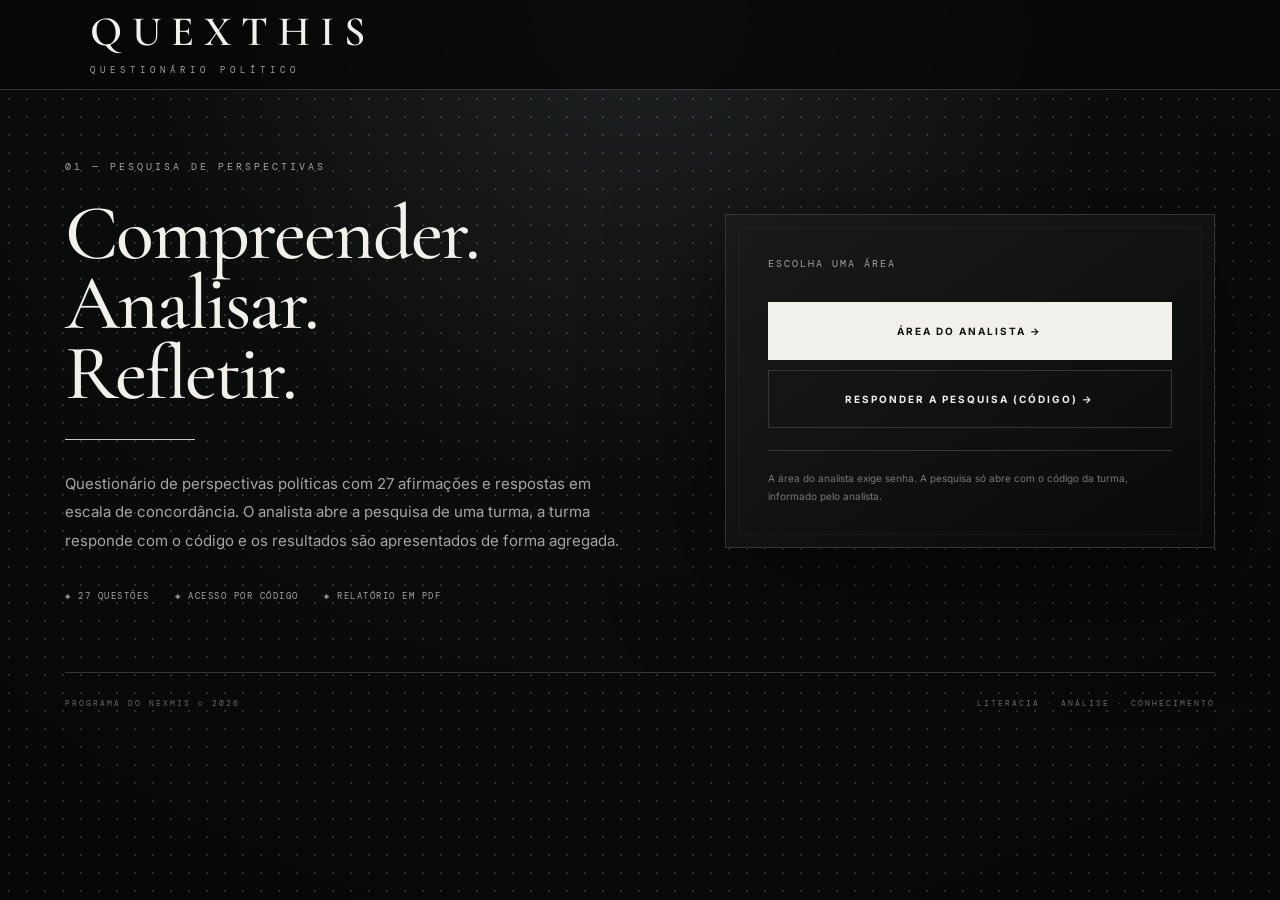
<file: index.html>
<!DOCTYPE html>
<html lang="pt-BR">
<head>
<meta charset="UTF-8">
<meta name="viewport" content="width=device-width, initial-scale=1.0">
<title>NEXMIS | Literacia Política</title>
<link rel="preconnect" href="https://fonts.googleapis.com">
<link href="https://fonts.googleapis.com/css2?family=Cormorant+Garamond:wght@400;500;600;700&family=DM+Mono&family=Inter:wght@400;500;600;700&display=swap" rel="stylesheet">
<link rel="stylesheet" href="style.css">
</head>
<body>
<header>
  <div class="logo">QUEXTHIS<small>QUESTIONÁRIO POLÍTICO</small></div>
</header>

<main>
<section>
  <div class="kicker">01 — PESQUISA DE PERSPECTIVAS</div>
  <h1>Compreender.<br>Analisar.<br>Refletir.</h1>
  <div class="linha"></div>
  <p class="descricao">
    Questionário de perspectivas políticas com 27 afirmações e respostas em escala de
    concordância. O analista abre a pesquisa de uma turma, a turma responde com o código
    e os resultados são apresentados de forma agregada.
  </p>
  <div class="informacoes">
    <span>◈ 27 QUESTÕES</span>
    <span>◈ ACESSO POR CÓDIGO</span>
    <span>◈ RELATÓRIO EM PDF</span>
  </div>
</section>

<section class="card">
  <div class="titulo-card">ESCOLHA UMA ÁREA</div>
  <a class="botao-link" href="analista.html">ÁREA DO ANALISTA →</a>
  <a class="botao-link botao-secundario" href="pesquisa.html">RESPONDER A PESQUISA (CÓDIGO) →</a>
  <div class="aviso">
    A área do analista exige senha. A pesquisa só abre com o código da turma,
    informado pelo analista.
  </div>
</section>
</main>

<footer>
  <span>PROGRAMA DO NEXMIS © 2026</span>
  <span>LITERACIA · ANÁLISE · CONHECIMENTO</span>
</footer>
</body>
</html>
</file>
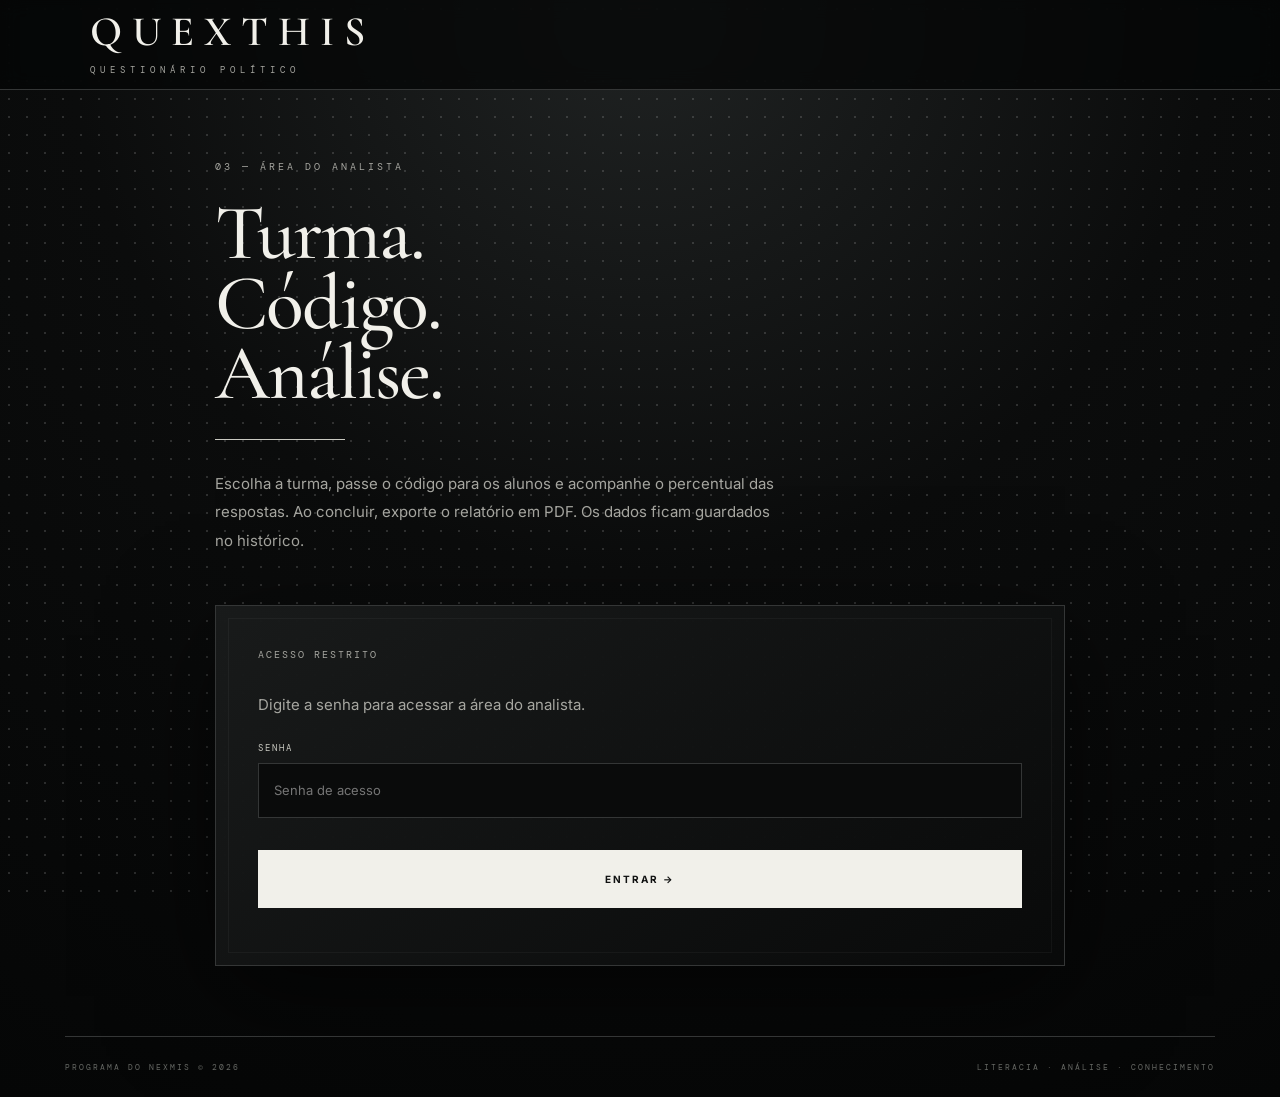
<file: analista.html>
<!DOCTYPE html>
<html lang="pt-BR">
<head>
<meta charset="UTF-8">
<meta name="viewport" content="width=device-width, initial-scale=1.0">
<title>NEXMIS | Analista</title>
<link rel="preconnect" href="https://fonts.googleapis.com">
<link href="https://fonts.googleapis.com/css2?family=Cormorant+Garamond:wght@400;500;600;700&family=DM+Mono&family=Inter:wght@400;500;600;700&display=swap" rel="stylesheet">
<link rel="stylesheet" href="style.css">
</head>
<body>
<header>
  <div class="logo">QUEXTHIS<small>QUESTIONÁRIO POLÍTICO</small></div>
</header>

<main class="resultados-container">
<section>
  <div class="kicker">03 — ÁREA DO ANALISTA</div>
  <h1>Turma.<br>Código.<br>Análise.</h1>
  <div class="linha"></div>
  <p class="descricao">
    Escolha a turma, passe o código para os alunos e acompanhe o percentual das respostas.
    Ao concluir, exporte o relatório em PDF. Os dados ficam guardados no histórico.
  </p>
</section>

<section class="card">
  <div id="loginAnalista">
    <div class="titulo-card">ACESSO RESTRITO</div>
    <p class="descricao curto">Digite a senha para acessar a área do analista.</p>
    <label for="senha">SENHA</label>
    <input id="senha" type="password" autocomplete="off" placeholder="Senha de acesso">
    <button id="entrar" type="button">ENTRAR →</button>
    <div id="erroLogin" class="erro" role="alert" aria-live="polite"></div>
  </div>

  <div id="painel" class="hidden">
    <div class="abas" id="abas">
      <button type="button" data-aba="nova" class="ativa">NOVA PESQUISA</button>
      <button type="button" data-aba="historico">HISTÓRICO</button>
    </div>

    <!-- NOVA PESQUISA -->
    <div id="vistaNova">
      <div class="titulo-card">SELECIONE A TURMA</div>
      <div class="filtros">
        <div>
          <label for="curso">CURSO</label>
          <select id="curso">
            <option value="">Selecione</option>
            <option>Desenvolvimento de Sistemas</option>
            <option>Eletrotécnica</option>
          </select>
        </div>
        <div>
          <label for="serie">SÉRIE</label>
          <select id="serie">
            <option value="">Selecione</option>
            <option>1º Ano</option>
            <option>2º Ano</option>
            <option>3º Ano</option>
          </select>
        </div>
        <div>
          <label for="turma">TURMA</label>
          <select id="turma">
            <option value="">Selecione</option>
            <option>Turma A</option>
            <option>Turma B</option>
          </select>
        </div>
      </div>
      <button id="gerar" type="button">GERAR CÓDIGO →</button>
      <div id="erroNova" class="erro" role="alert" aria-live="polite"></div>

      <div id="blocoAndamento" class="hidden">
        <div class="titulo-card espaco-topo">PESQUISAS EM ANDAMENTO</div>
        <div id="listaAndamento"></div>
      </div>
    </div>

    <!-- HISTÓRICO -->
    <div id="vistaHistorico" class="hidden">
      <div class="titulo-card">PESQUISAS CONCLUÍDAS</div>
      <div id="listaHistorico"></div>
    </div>

    <!-- DETALHE (pesquisa aberta ou concluída) -->
    <div id="vistaDetalhe" class="hidden">
      <div class="grupo-cabecalho">
        <div>
          <div class="resultado-titulo" id="detNome"></div>
          <div class="resultado-legenda" id="detStatus"></div>
        </div>
      </div>

      <div id="blocoAberta" class="hidden">
        <div class="qr-area">
          <div class="qr-info">
            <div class="resultado-legenda">CÓDIGO DA PESQUISA</div>
            <div class="codigo-grande" id="detCodigo"></div>
            <div class="resultado-legenda">Os alunos abrem o endereço abaixo e digitam o código:</div>
            <div class="link-pesquisa" id="detLink"></div>
          </div>
        </div>
      </div>

      <div id="detResumo"></div>
      <div class="resultado-legenda" id="detAtualizacao"></div>

      <div id="acoesAberta" class="hidden">
        <button id="abrirConclusao" type="button">CONCLUIR PESQUISA</button>
        <div id="confirmarConclusao" class="confirmacao hidden">
          <p class="descricao curto">Ao concluir, o código deixa de funcionar e ninguém mais poderá responder. Digite a senha para confirmar.</p>
          <label for="senhaConclusao">SENHA</label>
          <input id="senhaConclusao" type="password" autocomplete="off" placeholder="Senha de acesso">
          <div class="acoes-admin">
            <button id="confirmarBtn" type="button">CONFIRMAR CONCLUSÃO</button>
            <button id="cancelarConclusao" type="button" class="botao-secundario">CONTINUAR PESQUISA</button>
          </div>
        </div>
      </div>

      <div id="acoesConcluida" class="hidden">
        <button id="exportarPdf" type="button">EXPORTAR PDF</button>
      </div>
      <div id="erroDetalhe" class="erro" role="alert" aria-live="polite"></div>
      <button id="voltar" type="button" class="botao-secundario">← VOLTAR</button>
    </div>

    <button id="sair" type="button" class="botao-secundario">SAIR</button>
  </div>
</section>
</main>

<footer>
  <span>PROGRAMA DO NEXMIS © 2026</span>
  <span>LITERACIA · ANÁLISE · CONHECIMENTO</span>
</footer>
<script src="api-config.js"></script>
<script src="comum.js"></script>
<script src="analista.js"></script>
</body>
</html>
</file>
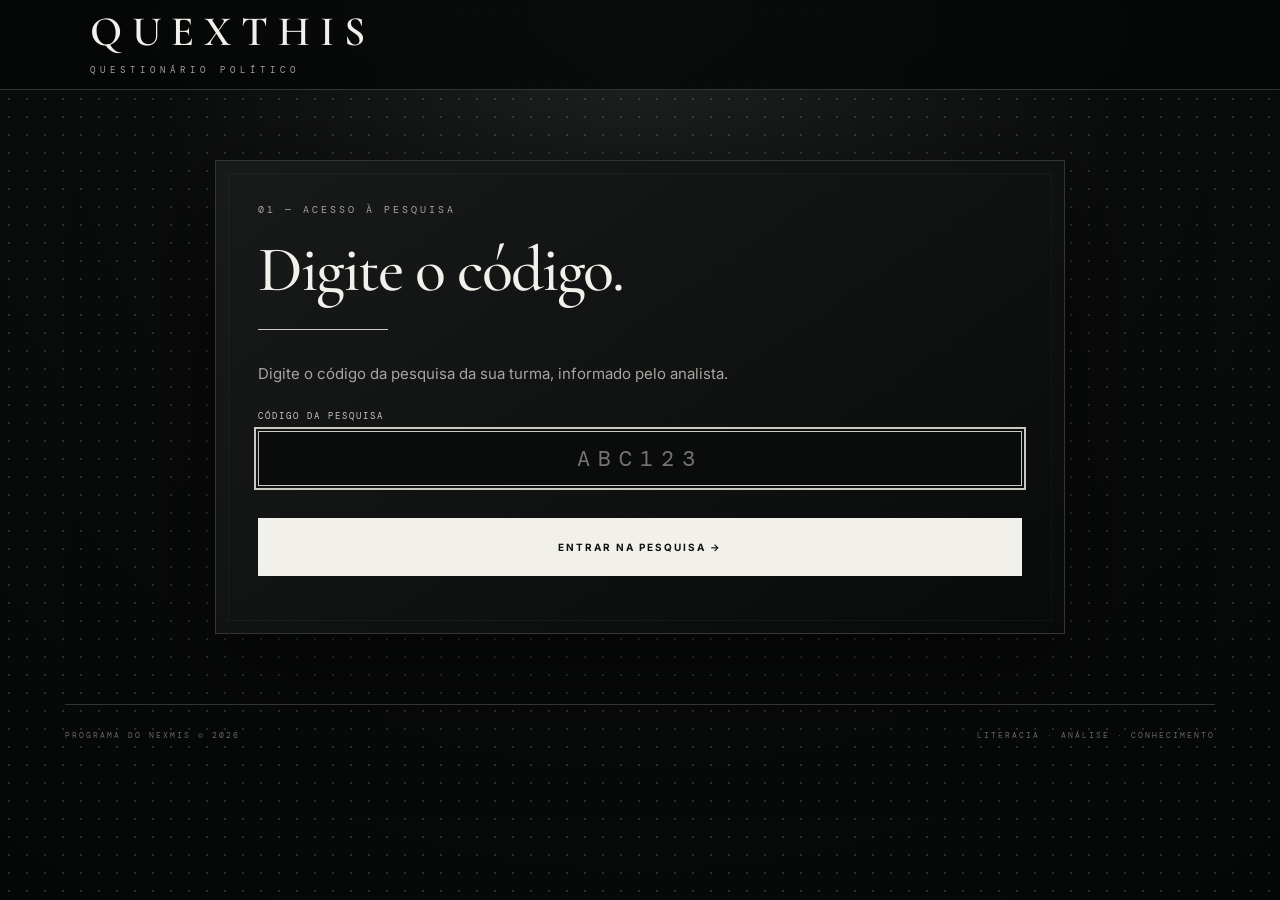
<file: pesquisa.html>
<!DOCTYPE html>
<html lang="pt-BR">
<head>
<meta charset="UTF-8">
<meta name="viewport" content="width=device-width, initial-scale=1.0">
<title>NEXMIS | Pesquisa</title>
<link rel="preconnect" href="https://fonts.googleapis.com">
<link href="https://fonts.googleapis.com/css2?family=Cormorant+Garamond:wght@400;500;600;700&family=DM+Mono&family=Inter:wght@400;500;600;700&display=swap" rel="stylesheet">
<link rel="stylesheet" href="style.css">
</head>
<body>
<header>
  <div class="logo">QUEXTHIS<small>QUESTIONÁRIO POLÍTICO</small></div>
</header>

<main class="questionario-container">
  <section class="questionario-card" id="conteudo" aria-live="polite"></section>
</main>

<footer>
  <span>PROGRAMA DO NEXMIS © 2026</span>
  <span>LITERACIA · ANÁLISE · CONHECIMENTO</span>
</footer>
<script src="api-config.js"></script>
<script src="comum.js"></script>
<script src="pesquisa.js"></script>
</body>
</html>
</file>
<file: style.css>
*{margin:0;padding:0;box-sizing:border-box}
:root{--preto:#070808;--preto-card:#111313;--grafite:#1a1c1c;--linha:#343636;--branco:#f1f0ea;--cinza:#a6a6a0;--prata:#c9c9c1}
body{min-height:100vh;font-family:"Inter",sans-serif;color:var(--branco);background:radial-gradient(circle at top,#202323 0%,#0b0c0c 45%,#050606 100%);overflow-x:hidden}
body::before{content:"";position:fixed;inset:0;pointer-events:none;opacity:.15;background-image:radial-gradient(#fff 1px,transparent 1px);background-size:18px 18px}
header{min-height:90px;padding:0 7%;display:flex;align-items:center;justify-content:space-between;border-bottom:1px solid var(--linha);background:rgba(5,6,6,.75);backdrop-filter:blur(10px);position:relative;z-index:10}
.logo{font-family:"Cormorant Garamond",serif;font-size:42px;font-weight:600;letter-spacing:10px;line-height:.8}
.logo small{display:block;margin-top:18px;font-family:"DM Mono",monospace;font-size:9px;font-weight:normal;letter-spacing:5px;color:var(--cinza)}
nav{display:flex;gap:30px}nav a{color:var(--cinza);text-decoration:none;font-family:"DM Mono",monospace;font-size:10px;letter-spacing:2px;transition:.3s}nav a:hover{color:var(--branco)}
main{width:min(1150px,92%);margin:70px auto;display:grid;grid-template-columns:1.1fr .9fr;gap:60px;align-items:center;position:relative;z-index:2}
.kicker{font-family:"DM Mono",monospace;font-size:10px;letter-spacing:3px;color:var(--cinza);margin-bottom:25px}
h1{font-family:"Cormorant Garamond",serif;font-size:78px;font-weight:500;line-height:.9;letter-spacing:-2px;margin-bottom:30px}
.linha{width:130px;height:1px;background:var(--prata);margin-bottom:30px}
.descricao{max-width:560px;color:var(--cinza);font-size:15px;line-height:1.9}.descricao.curto{margin-bottom:20px}
.informacoes{display:flex;flex-wrap:wrap;gap:25px;margin-top:35px}.informacoes span{font-family:"DM Mono",monospace;font-size:9px;letter-spacing:1.5px;color:var(--cinza)}
.card,.questionario-card{background:linear-gradient(145deg,rgba(25,27,27,.98),rgba(9,10,10,.98));border:1px solid var(--linha);padding:42px;box-shadow:0 30px 100px rgba(0,0,0,.6);position:relative}
.card::before,.questionario-card::before{content:"";position:absolute;inset:12px;border:1px solid rgba(255,255,255,.04);pointer-events:none}
.titulo-card{font-family:"DM Mono",monospace;font-size:10px;letter-spacing:2px;color:var(--cinza);margin-bottom:30px}
label{display:block;margin-top:22px;margin-bottom:9px;font-family:"DM Mono",monospace;font-size:9px;letter-spacing:2px;color:var(--prata)}
select,input{width:100%;height:55px;padding:0 15px;background:#0a0b0b;color:var(--branco);border:1px solid var(--linha);outline:none;font-family:"Inter",sans-serif;font-size:13px}
select:focus,input:focus{border-color:var(--prata)}
button,.botao-link{width:100%;min-height:58px;margin-top:32px;border:none;background:var(--branco);color:#111212;font-family:"Inter",sans-serif;font-size:10px;font-weight:700;letter-spacing:2px;cursor:pointer;transition:.3s;display:flex;align-items:center;justify-content:center;text-decoration:none}
button:hover,.botao-link:hover{background:var(--prata);transform:translateY(-2px)}
.erro{color:#d3a4a4;font-size:11px;margin-top:15px;line-height:1.6}.aviso{margin-top:22px;padding-top:18px;border-top:1px solid var(--linha);color:#777873;font-size:10px;line-height:1.8}
.questionario-container,.resultados-container{display:block;max-width:850px}.questionario-card{width:100%}.titulo-questionario{font-size:64px}
.identificacao{margin-bottom:30px;padding:15px;border:1px solid var(--linha);font-family:"DM Mono",monospace;color:var(--cinza);font-size:10px;line-height:2}
.escala-legenda{display:grid;grid-template-columns:repeat(5,1fr);gap:8px;margin-bottom:30px;color:#777873;font-family:"DM Mono",monospace;font-size:8px;line-height:1.4;text-align:center}
.pergunta{margin-bottom:45px}.pergunta-numero{font-family:"DM Mono",monospace;color:var(--cinza);font-size:9px;letter-spacing:2px;margin-bottom:12px}.pergunta h2{font-family:"Cormorant Garamond",serif;font-size:28px;font-weight:500;line-height:1.2;margin-bottom:20px}
.alternativa{display:flex;align-items:center;gap:12px;padding:15px;margin-bottom:8px;border:1px solid var(--linha);cursor:pointer;transition:.2s;font-family:"Inter",sans-serif;font-size:13px;letter-spacing:0;color:var(--branco)}
.alternativa:hover{border-color:var(--prata)}.alternativa input{width:auto;height:auto;padding:0;accent-color:white}
.resultado-titulo{font-family:"Cormorant Garamond",serif;font-size:27px;margin-bottom:10px}.barra-container{height:12px;background:#080909;border:1px solid var(--linha);margin:8px 0}.barra{height:100%;background:var(--prata)}.resultado-legenda{font-family:"DM Mono",monospace;color:var(--cinza);font-size:9px;letter-spacing:1px}
.grupo-cabecalho{display:flex;justify-content:space-between;align-items:end;padding-bottom:20px;border-bottom:1px solid var(--linha);margin-bottom:25px}.grupo-cabecalho strong{font-family:"DM Mono",monospace;font-size:12px}
.pessoa-card{display:flex;justify-content:space-between;align-items:center;gap:20px;padding:16px;border:1px solid var(--linha);margin-bottom:8px}.pessoa-card strong{display:block;font-size:14px}.pessoa-card small{display:block;color:var(--cinza);font-size:10px;margin-top:6px}.pessoa-classificacao{font-family:"DM Mono",monospace;font-size:10px;text-align:right;white-space:nowrap}
.distribuicao{margin-bottom:40px}.filtros{display:grid;grid-template-columns:repeat(3,1fr);gap:12px}.filtros label{margin-top:0}.filtros select{height:48px;font-size:11px}
.acoes-admin{display:grid;grid-template-columns:1fr 1fr;gap:10px;margin-top:35px}.acoes-admin button{margin-top:0;font-size:8px}.botao-secundario{background:transparent;color:var(--branco);border:1px solid var(--linha);margin-top:10px}.sem-dados{color:var(--cinza);font-size:13px;line-height:1.8;padding:20px 0}.hidden{display:none}
footer{width:min(1150px,92%);margin:auto;padding:25px 0;border-top:1px solid var(--linha);display:flex;justify-content:space-between;color:#666864;font-family:"DM Mono",monospace;font-size:8px;letter-spacing:2px;position:relative;z-index:2}
@media(max-width:800px){header{padding:20px 5%;flex-direction:column;gap:20px}.logo{font-size:34px}nav{gap:16px}nav a{font-size:8px}main{grid-template-columns:1fr;margin:45px auto}h1{font-size:58px}.titulo-questionario{font-size:50px}.card,.questionario-card{padding:28px}.escala-legenda{display:none}.filtros{grid-template-columns:1fr}.acoes-admin{grid-template-columns:1fr}.pessoa-card{align-items:flex-start;flex-direction:column}.pessoa-classificacao{text-align:left}footer{flex-direction:column;gap:15px}}


/* Resposta selecionada */
.alternativa:has(input:checked){
  border-color: #ffffff;
  background: rgba(241,240,234,.16);
  box-shadow: 0 0 0 1px rgba(241,240,234,.35), 0 0 18px rgba(241,240,234,.12);
}
.alternativa:has(input:checked) span{color:#fff;font-weight:700}
.alternativa input:checked{accent-color:#fff}

.pessoa-classificacao small{display:block;color:var(--cinza);margin-top:5px;font-size:9px}
.grupo-cabecalho small{font-weight:normal;color:var(--cinza)}

@media print{
  body{background:#fff;color:#111}
  body::before, header, footer, #loginResultados, .acoes-admin, #sairResultados{display:none!important}
  main{display:block;width:100%;margin:0}
  main>section:first-child{display:block}
  .card{box-shadow:none;border:0;background:#fff;color:#111;padding:20px}
  .card::before{display:none}
  .descricao,.resultado-legenda,.pessoa-card small,.pessoa-classificacao small{color:#444}
  .barra-container{background:#eee}
  .barra{background:#333}
  .pessoa-card{break-inside:avoid;border-color:#ccc}
  .resultado-item{break-inside:avoid}
}

/* Marca enviada */

.resultado-individual-final{border:1px solid var(--linha);padding:28px;margin:25px 0 10px;background:rgba(255,255,255,.025)}
.resultado-final-label{font-family:"DM Mono",monospace;font-size:9px;letter-spacing:2px;color:var(--cinza);margin-bottom:14px}
.resultado-final-estilo{font-family:"Cormorant Garamond",serif;font-size:48px;line-height:1.05;margin-bottom:10px}
.resultado-final-lado{font-family:"DM Mono",monospace;font-size:10px;color:var(--prata);letter-spacing:1px}
.resultado-final-descricao{color:var(--cinza);font-size:13px;line-height:1.8;margin-top:18px}
.resultado-final-nota{border-top:1px solid var(--linha);padding-top:15px;margin-top:18px;color:#777873;font-size:10px;line-height:1.7}
.botao-link.botao-secundario{margin-top:10px}

.grafico-total{margin-top:45px;padding-top:35px;border-top:1px solid var(--linha)}
.grafico-cabecalho{margin-bottom:22px}
.legenda-grafico{display:flex;flex-wrap:wrap;gap:15px;margin:15px 0 28px;font-family:"DM Mono",monospace;font-size:8px;color:var(--cinza)}
.legenda-grafico span{display:flex;align-items:center;gap:6px}
.legenda-ponto{width:9px;height:9px;border:1px solid var(--prata);display:inline-block}
.grafico-turma{padding:20px 0;border-bottom:1px solid var(--linha);break-inside:avoid}
.grafico-turma-topo{display:flex;justify-content:space-between;gap:15px;align-items:baseline;margin-bottom:10px}
.grafico-turma-topo strong{font-size:13px}
.grafico-turma-topo span{font-family:"DM Mono",monospace;color:var(--cinza);font-size:9px}
.barra-empilhada{height:28px;display:flex;width:100%;background:#080909;border:1px solid var(--linha);overflow:hidden}
.segmento{height:100%;min-width:0;border-right:1px solid rgba(0,0,0,.35)}
.segmento-0{background:#777}.segmento-1{background:#999}.segmento-2{background:#bbb}.segmento-3{background:#999}.segmento-4{background:#777}
.valores-grafico{display:grid;grid-template-columns:repeat(5,1fr);gap:8px;margin-top:10px}
.valores-grafico span{font-family:"DM Mono",monospace;font-size:7px;line-height:1.5;color:var(--cinza)}
.valores-grafico b{color:var(--branco);display:block;font-size:9px}

@media print{
  .modo-exportacao .resultados-container>section:first-child,
  .modo-exportacao #resumoGrupo,
  .modo-exportacao #listaPessoas,
  .modo-exportacao .acoes-admin,
  .modo-exportacao #sairResultados{display:none!important}
  .modo-exportacao .grafico-total{display:block!important}
}
@media(max-width:800px){
  .resultado-final-estilo{font-size:40px}
  .valores-grafico{grid-template-columns:1fr 1fr}
}
.resultado-individual-final{border:1px solid var(--linha);padding:28px;margin:25px 0;background:rgba(255,255,255,.02)}
.resultado-final-label{font-family:"DM Mono",monospace;font-size:9px;letter-spacing:2px;color:var(--cinza);margin-bottom:14px}
.resultado-final-estilo{font-family:"Cormorant Garamond",serif;font-size:46px;line-height:1.05;margin-bottom:12px}
.resultado-final-lado{font-family:"DM Mono",monospace;font-size:11px;color:var(--prata);letter-spacing:1px}
.resultado-final-descricao{color:var(--cinza);font-size:13px;line-height:1.8;margin-top:20px}
.resultado-final-nota{color:#777873;font-size:10px;line-height:1.7;margin-top:15px;padding-top:15px;border-top:1px solid var(--linha)}
.grafico-total{margin-top:45px;padding-top:25px;border-top:1px solid var(--linha)}
.grafico-cabecalho{margin-bottom:20px}.legenda-grafico{display:flex;flex-wrap:wrap;gap:15px;color:var(--cinza);font-family:"DM Mono",monospace;font-size:9px;margin-bottom:20px}
.grafico-turma{padding:18px 0;border-bottom:1px solid var(--linha)}
.grafico-turma-topo{display:flex;justify-content:space-between;gap:20px;margin-bottom:10px;font-family:"DM Mono",monospace;font-size:9px;color:var(--cinza)}
.barra-empilhada{height:24px;display:flex;background:#080909;border:1px solid var(--linha);overflow:hidden}.segmento{height:100%;min-width:0}.segmento-0{background:#eee}.segmento-1{background:#c9c9c1}.segmento-2{background:#999}.segmento-3{background:#666}.segmento-4{background:#333}
.valores-grafico{display:grid;grid-template-columns:repeat(5,1fr);gap:8px;margin-top:9px;color:var(--cinza);font-family:"DM Mono",monospace;font-size:8px;line-height:1.5}.valores-grafico b{color:var(--branco)}
button:disabled{opacity:.55;cursor:wait;transform:none!important}
@media print{.modo-exportacao .grafico-total{display:block}.modo-exportacao #resumoGrupo,.modo-exportacao .filtros,.modo-exportacao .titulo-card{display:none!important}.modo-exportacao main>section:first-child{display:none!important}.modo-exportacao .card{padding:20px}.grafico-turma-topo{color:#222}.valores-grafico b{color:#111}}

/* ===== Ajustes de celular: mesma aparência, mais legível e acessível ===== */
@media(max-width:800px){
  /* 16px evita que Safari/Chrome no iOS deem zoom automático ao tocar no campo */
  select,input{font-size:16px}
  /* alvo de toque um pouco maior nos rádios do questionário, sem mudar o layout */
  .alternativa{padding:16px 14px}
  .alternativa input{transform:scale(1.2)}
  /* textos em caixa alta/mono muito pequenos ficavam difíceis de ler no celular */
  .informacoes span{font-size:10px}
  .aviso,.erro{font-size:12px;line-height:1.7}
  .identificacao{font-size:11px;line-height:1.9}
  .resultado-legenda{font-size:10px}
  .legenda-grafico{font-size:9px}
  .grafico-turma-topo span{font-size:10px}
  .valores-grafico span{font-size:9px}
  .valores-grafico b{font-size:10px}
  .pessoa-card small,.resultado-final-nota{font-size:11px}
  footer{font-size:9px;text-align:center;gap:10px}
}

@media(max-width:420px){
  .card,.questionario-card{padding:24px 20px}
  h1{font-size:42px}
  .titulo-questionario{font-size:38px}
  .pergunta h2{font-size:23px}
  .resultado-final-estilo{font-size:32px}
}

/* Foco visível para quem navega por teclado ou leitor de tela (qualquer tela) */
a:focus-visible,
button:focus-visible,
input:focus-visible,
select:focus-visible{
  outline:2px solid var(--prata);
  outline-offset:2px;
}
.alternativa:has(input:focus-visible){
  outline:2px solid var(--prata);
  outline-offset:2px;
}

/* ===== Nova versão: abas, QR Code, código e histórico ===== */
.titulo-card.espaco-topo{margin-top:40px}
.abas{display:flex;border-bottom:1px solid var(--linha);margin-bottom:28px}
.abas button{width:auto;min-height:46px;margin:0;padding:0 22px;background:transparent;color:var(--cinza);border:none;border-bottom:2px solid transparent;letter-spacing:2px}
.abas button:hover{background:transparent;color:var(--branco);transform:none}
.abas button.ativa{color:var(--branco);border-bottom-color:var(--branco)}
#vistaNova>#gerar{margin-top:28px}
.botao-mini{width:auto;min-height:38px;margin-top:0;padding:0 18px;flex-shrink:0}
.pessoa-card>div{min-width:0}
.pessoa-card strong{overflow-wrap:anywhere}
.qr-area{display:flex;gap:30px;align-items:center;flex-wrap:wrap;margin-bottom:35px;padding-bottom:30px;border-bottom:1px solid var(--linha)}
.qr-box{background:#fff;padding:14px;line-height:0;flex-shrink:0}
.qr-box img,.qr-box canvas{max-width:100%;height:auto}
.qr-falha{width:220px;line-height:1.6;color:#333;font-size:12px}
.qr-info{flex:1;min-width:220px}
.codigo-grande{font-family:"DM Mono",monospace;font-size:46px;letter-spacing:10px;margin:10px 0 18px;line-height:1}
.link-pesquisa{margin-top:8px;font-family:"DM Mono",monospace;font-size:10px;color:var(--prata);word-break:break-all}
.confirmacao{margin-top:22px;padding:22px;border:1px solid var(--linha);background:rgba(255,255,255,.02)}
.confirmacao .acoes-admin{margin-top:22px}
input.campo-codigo{text-transform:uppercase;text-align:center;letter-spacing:8px;font-family:"DM Mono",monospace;font-size:22px}
#detAtualizacao{margin-top:14px}
.abas.hidden,.hidden{display:none}
@media(max-width:800px){
  .codigo-grande{font-size:36px;letter-spacing:7px}
  .qr-area{justify-content:center}
  .abas button{padding:0 14px;font-size:9px}
  input.campo-codigo{font-size:20px}
}
.resultados-container>.card{margin-top:50px}
</file>
